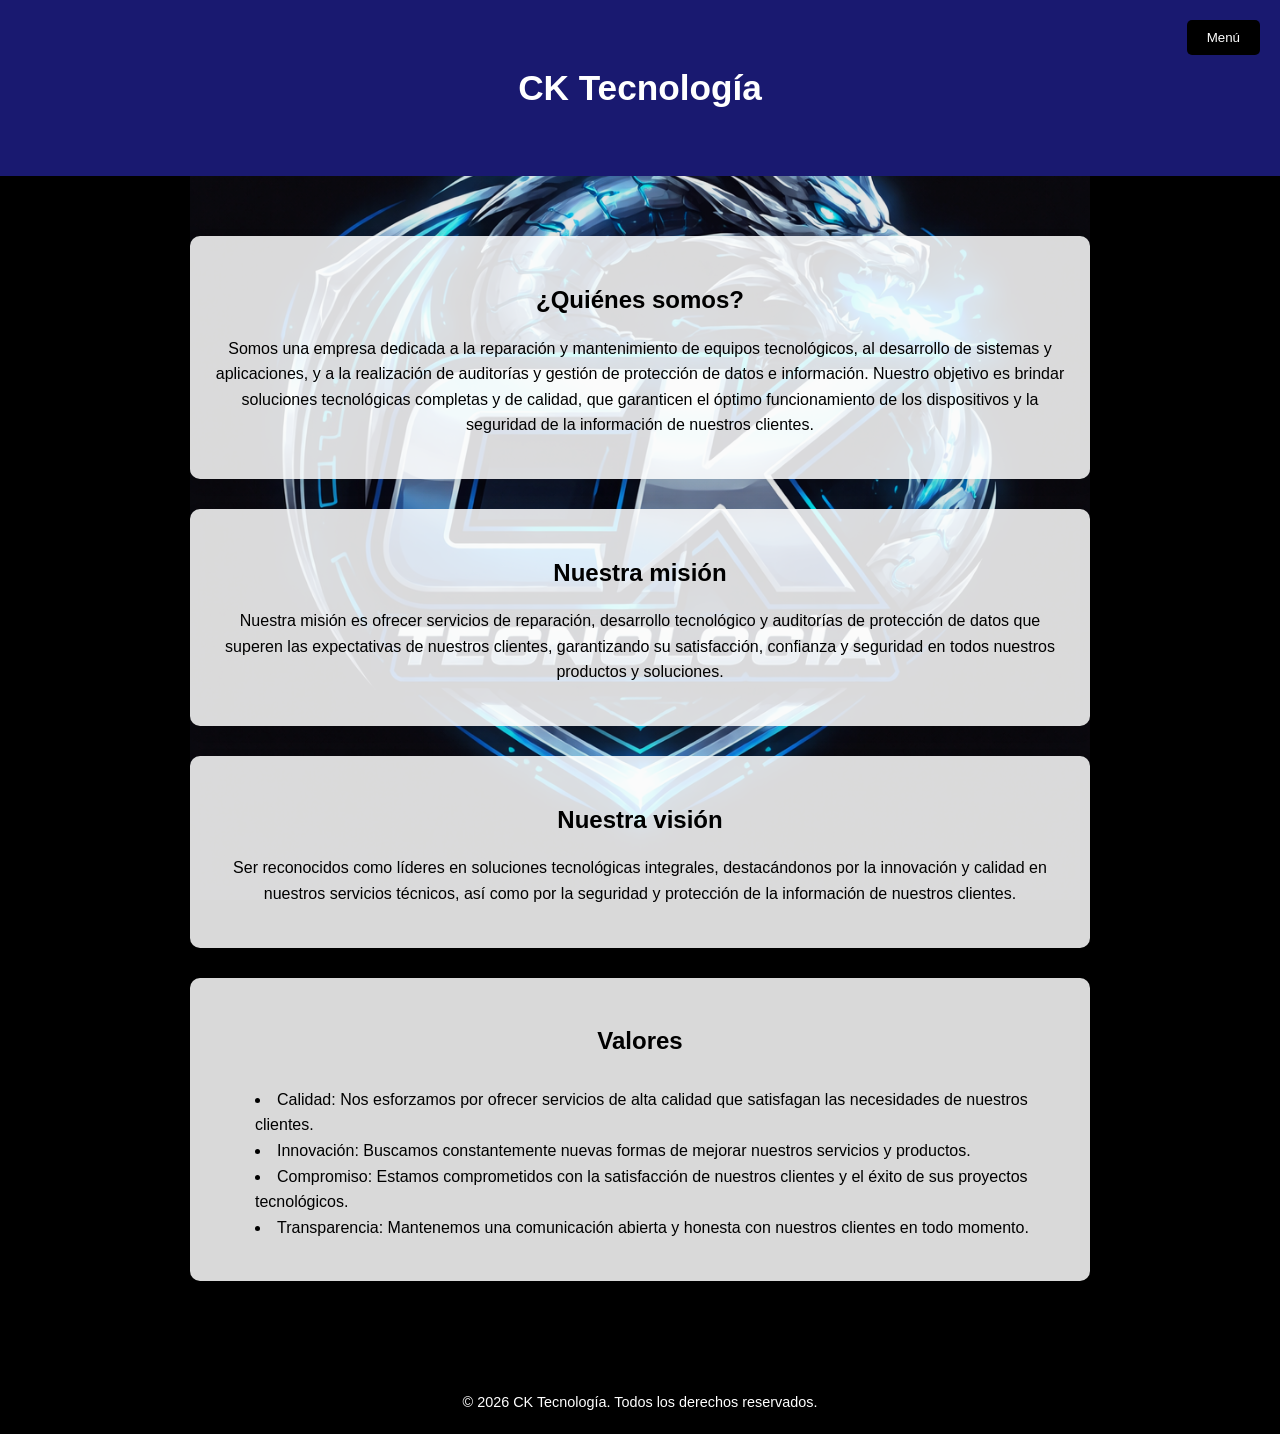
<file: index.html>
<!DOCTYPE html>
<html lang="es">
<head>
    <meta charset="UTF-8">
    <meta name="viewport" content="width=device-width, initial-scale=1.0">
    <title>CK Tecnología</title>
    <link rel="stylesheet" href="informacion.css">
</head>
<body>

    <header>
        <h1>CK Tecnología</h1>
        <button id="menuBtn">Menú</button>

        <!-- Ventana desplegable -->
        <div id="dropdown" class="dropdown-content">
            <a href="proyect.html">Información del Servicio</a>
        </div>
    </header>       

    <main>
        <section>
            <h2>¿Quiénes somos?</h2>
            <p>Somos una empresa dedicada a la reparación y mantenimiento 
                de equipos tecnológicos, al desarrollo de sistemas y aplicaciones, y a
                 la realización de auditorías y gestión de protección de datos e información. 
                 Nuestro objetivo es brindar soluciones tecnológicas completas y de calidad, que garanticen el óptimo 
                 funcionamiento de los dispositivos y la seguridad de la información de nuestros clientes.</p>
        </section>

        <section>
            <h2>Nuestra misión</h2>
            <p>Nuestra misión es ofrecer servicios de reparación, desarrollo tecnológico
                 y auditorías de protección de datos que superen las expectativas de nuestros clientes,
                 garantizando su satisfacción, confianza y seguridad en todos nuestros productos y soluciones.</p>
        </section>

        <section>
            <h2>Nuestra visión</h2>
            <p>Ser reconocidos como líderes en soluciones tecnológicas integrales, 
                destacándonos por la innovación y calidad en nuestros servicios técnicos, así como por la seguridad y protección de la información de nuestros clientes.</p>
        </section>

        <section>
            <h2>Valores</h2>
            <ul>
                <li>Calidad: Nos esforzamos por ofrecer servicios de alta calidad que satisfagan las necesidades de nuestros clientes.</li>
                <li>Innovación: Buscamos constantemente nuevas formas de mejorar nuestros servicios y productos.</li>
                <li>Compromiso: Estamos comprometidos con la satisfacción de nuestros clientes y el éxito de sus proyectos tecnológicos.</li>
                <li>Transparencia: Mantenemos una comunicación abierta y honesta con nuestros clientes en todo momento.</li>
            </ul>
        </section>
    </main>

    <footer>
        © 2026 CK Tecnología. Todos los derechos reservados.
    </footer>
<script src="informacion.js"></script>
</body>
</html>
</file>
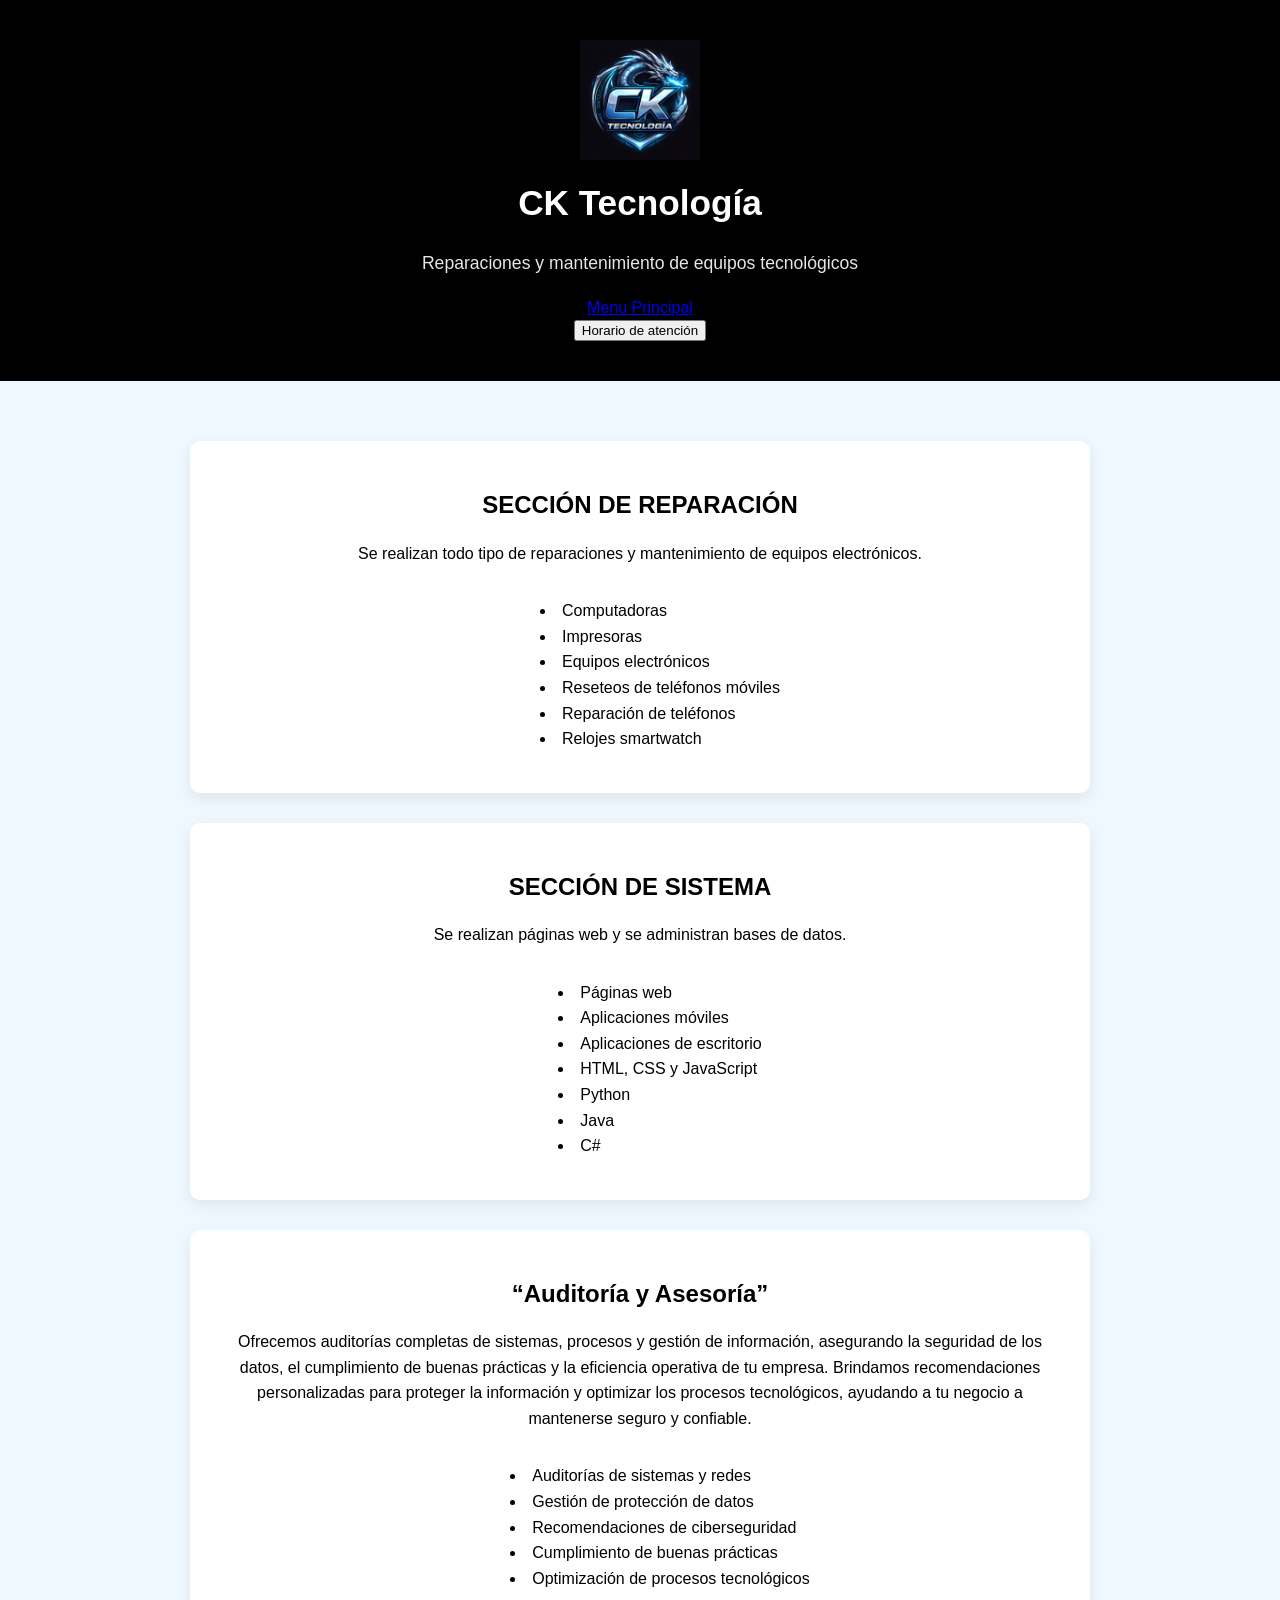
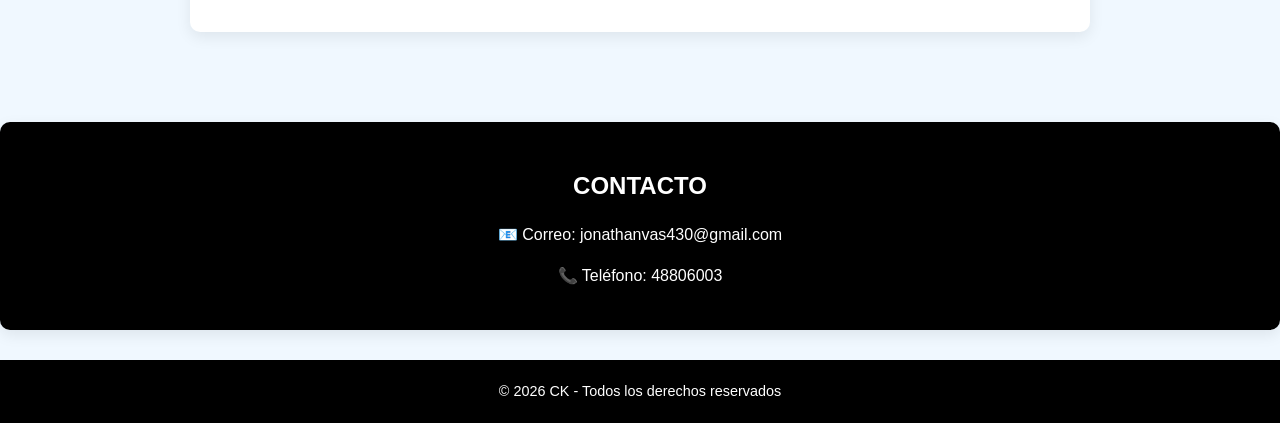
<file: proyect.html>
<!DOCTYPE html>
<html lang="es">
<head>
    <meta charset="UTF-8">
    <meta name="viewport" content="width=device-width, initial-scale=1.0">
    <link rel="stylesheet" href="proyect.css">
    <title>CK Tecnología</title>
</head>
<body>

<header>
    <img src="logotipo.png" alt="Logotipo de CK tecnológicos" class="logo">

    <h1>CK Tecnología</h1>
   
    <p>Reparaciones y mantenimiento de equipos tecnológicos</p>

    <div id="menuContainer">
        <div id="menu" class="menu-procedimiento">
            <a href="index.html">Menu Principal</a>
        </div>
    </div>

    <button id="btnInfo">Horario de atención</button>
    <p id="mensaje">Atendemos de lunes a viernes de 8.00am a 5.00pm y sábado de 8.00am a 12.00pm.</p>
</header>

<main>

    <section>
        <h2>SECCIÓN DE REPARACIÓN</h2>
        <p>
            Se realizan todo tipo de reparaciones y mantenimiento de equipos electrónicos.
        </p>
        <ul>
            <li>Computadoras</li>
            <li>Impresoras</li>
            <li>Equipos electrónicos</li>
            <li>Reseteos de teléfonos móviles</li>
            <li>Reparación de teléfonos</li>
            <li>Relojes smartwatch</li>
        </ul>
    </section>

    <section>
        <h2>SECCIÓN DE SISTEMA</h2>
        <p>Se realizan páginas web y se administran bases de datos.</p>

        <ul>
            <li>Páginas web</li>
            <li>Aplicaciones móviles</li>
            <li>Aplicaciones de escritorio</li>
            <li>HTML, CSS y JavaScript</li>
            <li>Python</li>
            <li>Java</li>
            <li>C#</li>
        </ul>
    </section>

    <section>
        <h2>“Auditoría y Asesoría”</h2>
        <p>Ofrecemos auditorías completas de sistemas, procesos y gestión de información, 
            asegurando la seguridad de los datos, el cumplimiento de buenas prácticas y la 
            eficiencia operativa de tu empresa. Brindamos recomendaciones personalizadas
             para proteger la información y 
            optimizar los procesos tecnológicos, ayudando a tu negocio a mantenerse 
            seguro y confiable.</p>

            <ul>
                <li>Auditorías de sistemas y redes</li>
                <li>Gestión de protección de datos</li>
                <li>Recomendaciones de ciberseguridad</li>
                <li>Cumplimiento de buenas prácticas</li>
                <li>Optimización de procesos tecnológicos</li>
            </ul>
    </section>

</main>

<section class="contacto">
    <h2>CONTACTO</h2>
    <p>📧 Correo: jonathanvas430@gmail.com</p>
    <p>📞 Teléfono: 48806003</p>
</section>

<footer>
    © 2026 CK - Todos los derechos reservados
</footer>

<script src="proyect.js"></script>
</body>

</html>
</file>
<file: informacion.css>
/* MARCA DE AGUA / LOGO DE FONDO */
body::before {
    content: "";
    position: fixed;
    top: 0;
    left: 0;
    width: 100%;
    height: 100%;
    background: url('logotipo.png') center/900px no-repeat;
    opacity: 0.9;          
    pointer-events: none;
    z-index: -1;
}

/* BODY */
body {
    font-family: 'Poppins', sans-serif;
    margin: 0;
    background-color: black;
    color: black;
    line-height: 1.6;
}

/* HEADER */
header {
    background-color: midnightblue;
    color: white;
    padding: 60px 20px;
    text-align: center;
    position: relative; /* necesario para el botón y dropdown */
}

/* BOTÓN DE MENÚ */
#menuBtn {
    position: absolute;
    top: 20px;
    right: 20px;
    padding: 10px 20px;
    border: none;
    border-radius: 5px;
    cursor: pointer;
    background-color: black;
    color: white;
    transition: 0.3s;
}

#menuBtn:hover {
    background-color: red;
    transform: scale(1.05);
}

/* DROPDOWN */
.dropdown-content {
    display: none;
    position: absolute;
    top: 60px; /* justo debajo del botón */
    right: 20px;
    background-color: white;
    min-width: 150px;
    border-radius: 5px;
    box-shadow: 0 5px 15px rgba(0,0,0,0.2);
    z-index: 1000;
}

.dropdown-content a {
    display: block;
    padding: 10px;
    text-decoration: none;
    color: black;
}

.dropdown-content a:hover {
    background-color: #f0f0f0;
}

/* TÍTULO Y SUBTÍTULO */
header h1 {
    margin: 0;
    font-size: 2.2rem;
}

/* MAIN */
main {
    max-width: 900px;
    margin: 40px auto;
    padding: 20px;
    text-align: center;
}

/* SECCIONES */
section {
    background: rgba(255, 255, 255, 0.85);
    padding: 25px;
    border-radius: 10px;
    margin-bottom: 30px;
    box-shadow: 0 5px 15px rgba(0,0,0,0.08);
}

section h2 {
    margin-bottom: 10px;
}

ul {
    list-style-position: inside;
    text-align: left;
    display: inline-block;
}

/* FOOTER */
footer {
    text-align: center;
    padding: 20px;
    background-color: black;
    color: white;
    font-size: 0.9rem;
}
</file>
<file: proyect.css>
body {
    font-family: 'Poppins', sans-serif;
    margin: 0;
    background-color: aliceblue;
    color: black;
    line-height: 1.6;
}

/* HEADER */
header {
    display: flex;
    flex-direction: column;
    align-items: center;
    justify-content: center;
    background-color: black;
    color: white;
    padding: 40px 20px;
    text-align: center;
    position: relative; /* necesario para posicionar el logo */
}

/* Logo en esquina izquierda */
.logo {
    max-width: 120px;
    height: auto;
    margin-bottom: 15px;
   
}

/* Título */
header h1 {
    margin: 0;
    font-size: 2.2rem;
}

/* Subtítulo */
header p {
    font-size: 1.1rem;
    opacity: 0.9;
}

/* BOTÓN */
#btnInfo:hover {
    background-color: red;
    color: yellow;
    transform: scale(1.05);
    transition: 0.3s;
}

/* MAIN */
main {
    max-width: 900px;
    margin: 40px auto;
    padding: 20px;
    text-align: center;
}

/* SECCIONES */
section {
    background: white;
    padding: 25px;
    border-radius: 10px;
    margin-bottom: 30px;
    box-shadow: 0 5px 15px rgba(0,0,0,0.08);
}

section h2 {
    margin-bottom: 10px;
}

ul {
    list-style-position: inside;
    text-align: left;
    display: inline-block;
}
/* FOOTER */
footer {
    text-align: center;
    padding: 20px;
    background-color: black;
    color: white;
    font-size: 0.9rem;
}
section:last-of-type {
    text-align: center;
}
section.contacto {
    background-color:black;
    color: white;

}
</file>
